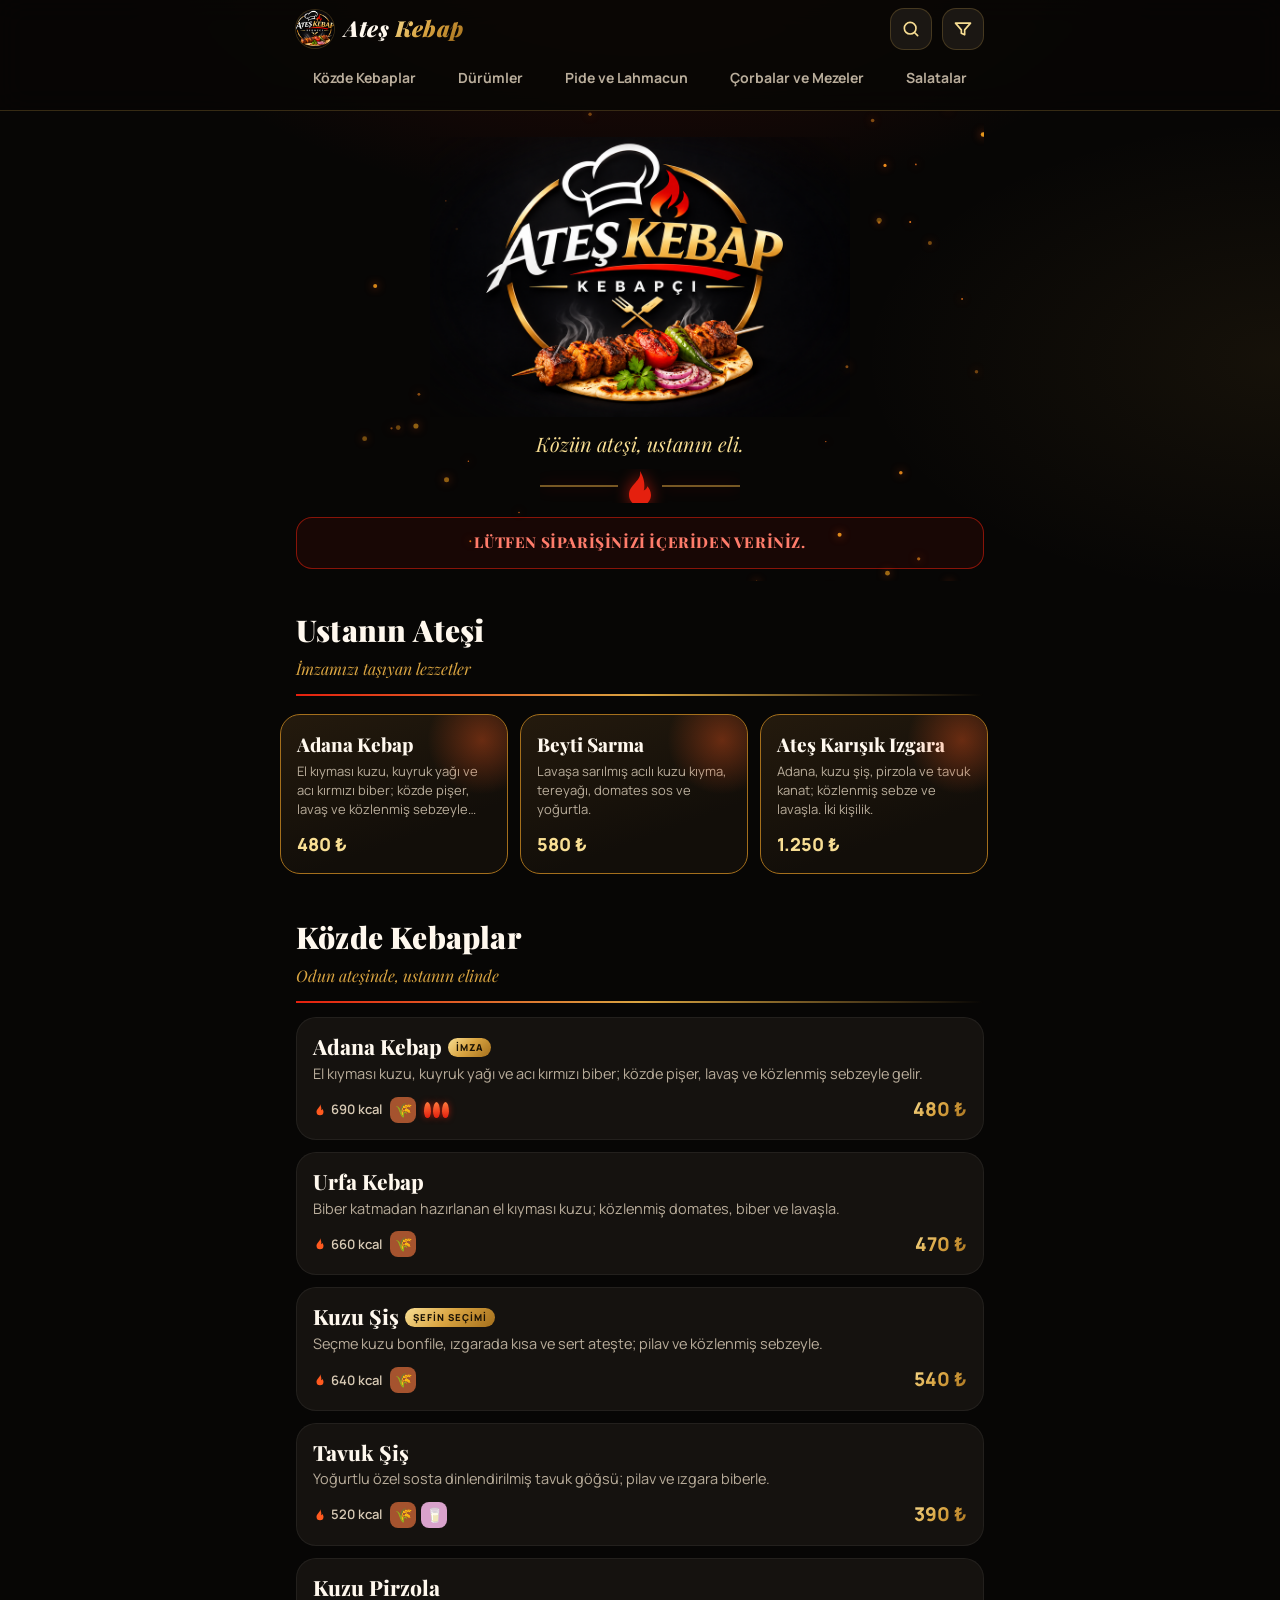
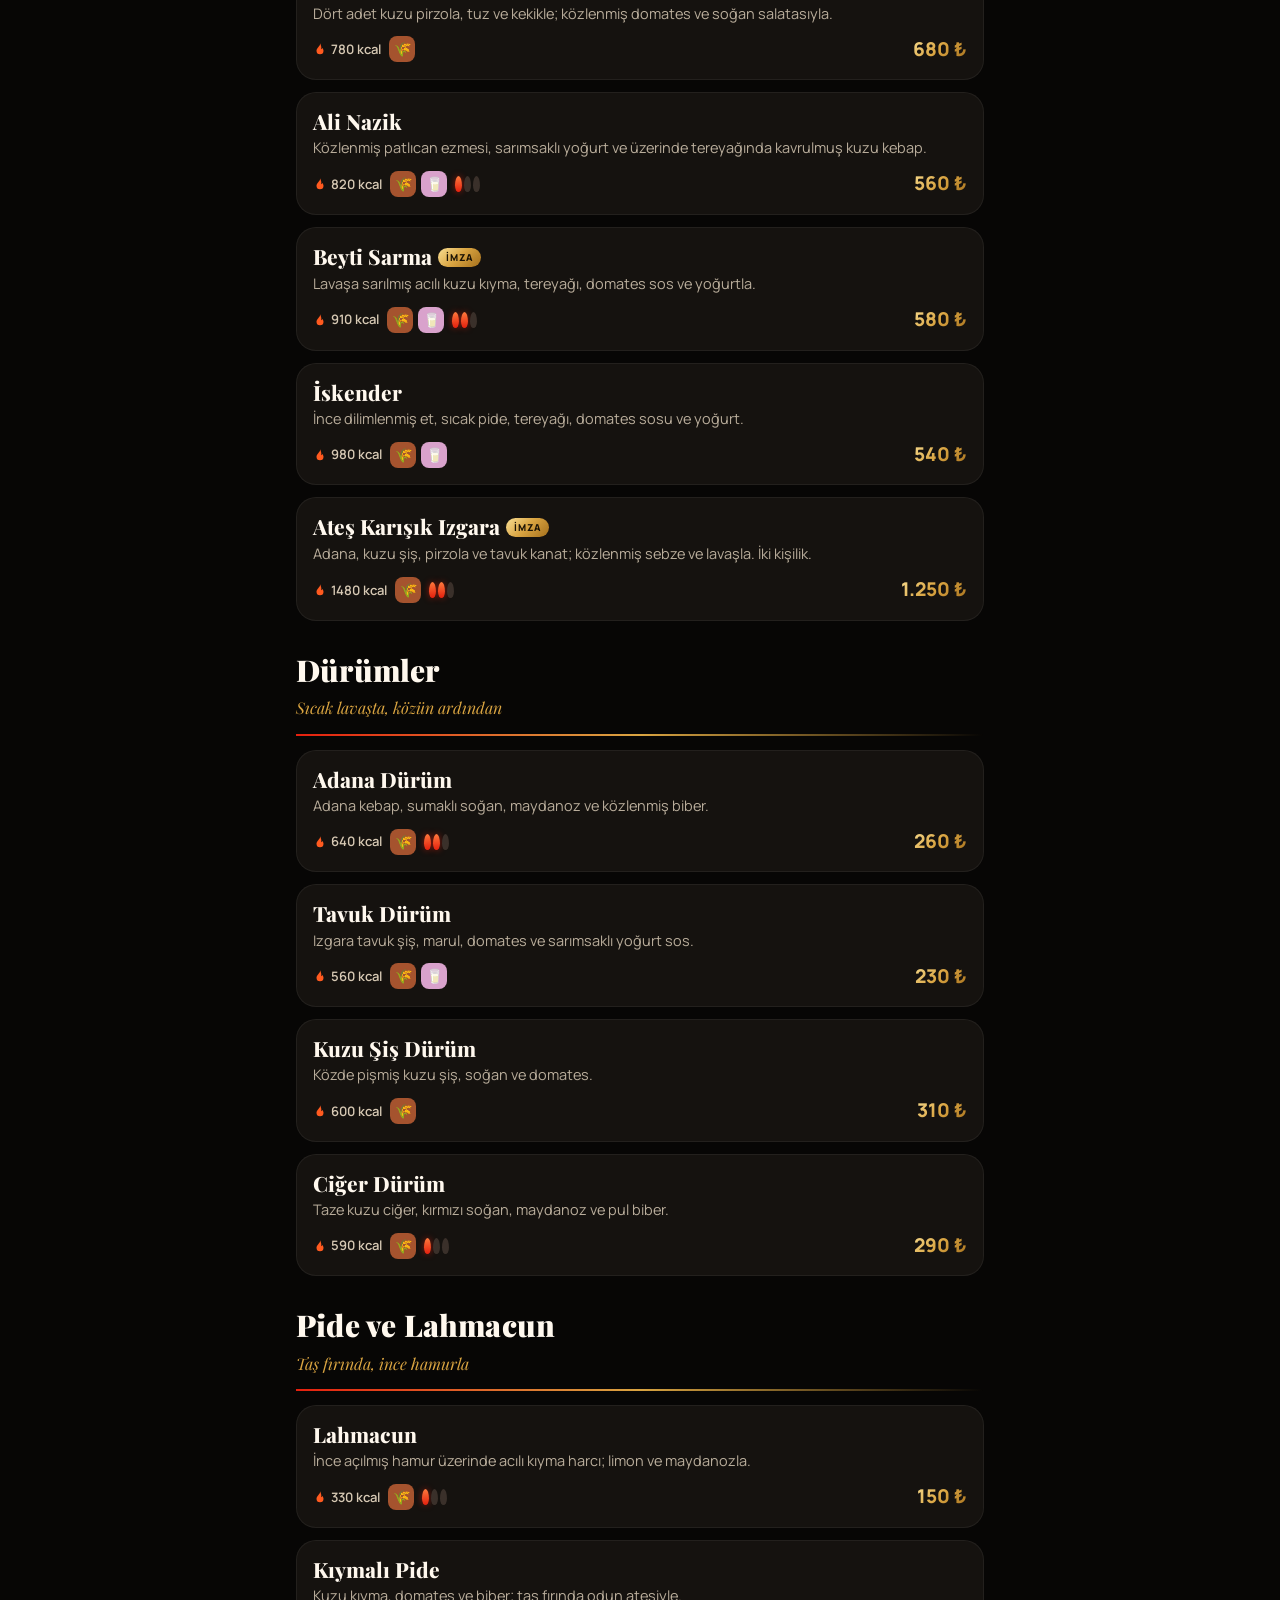
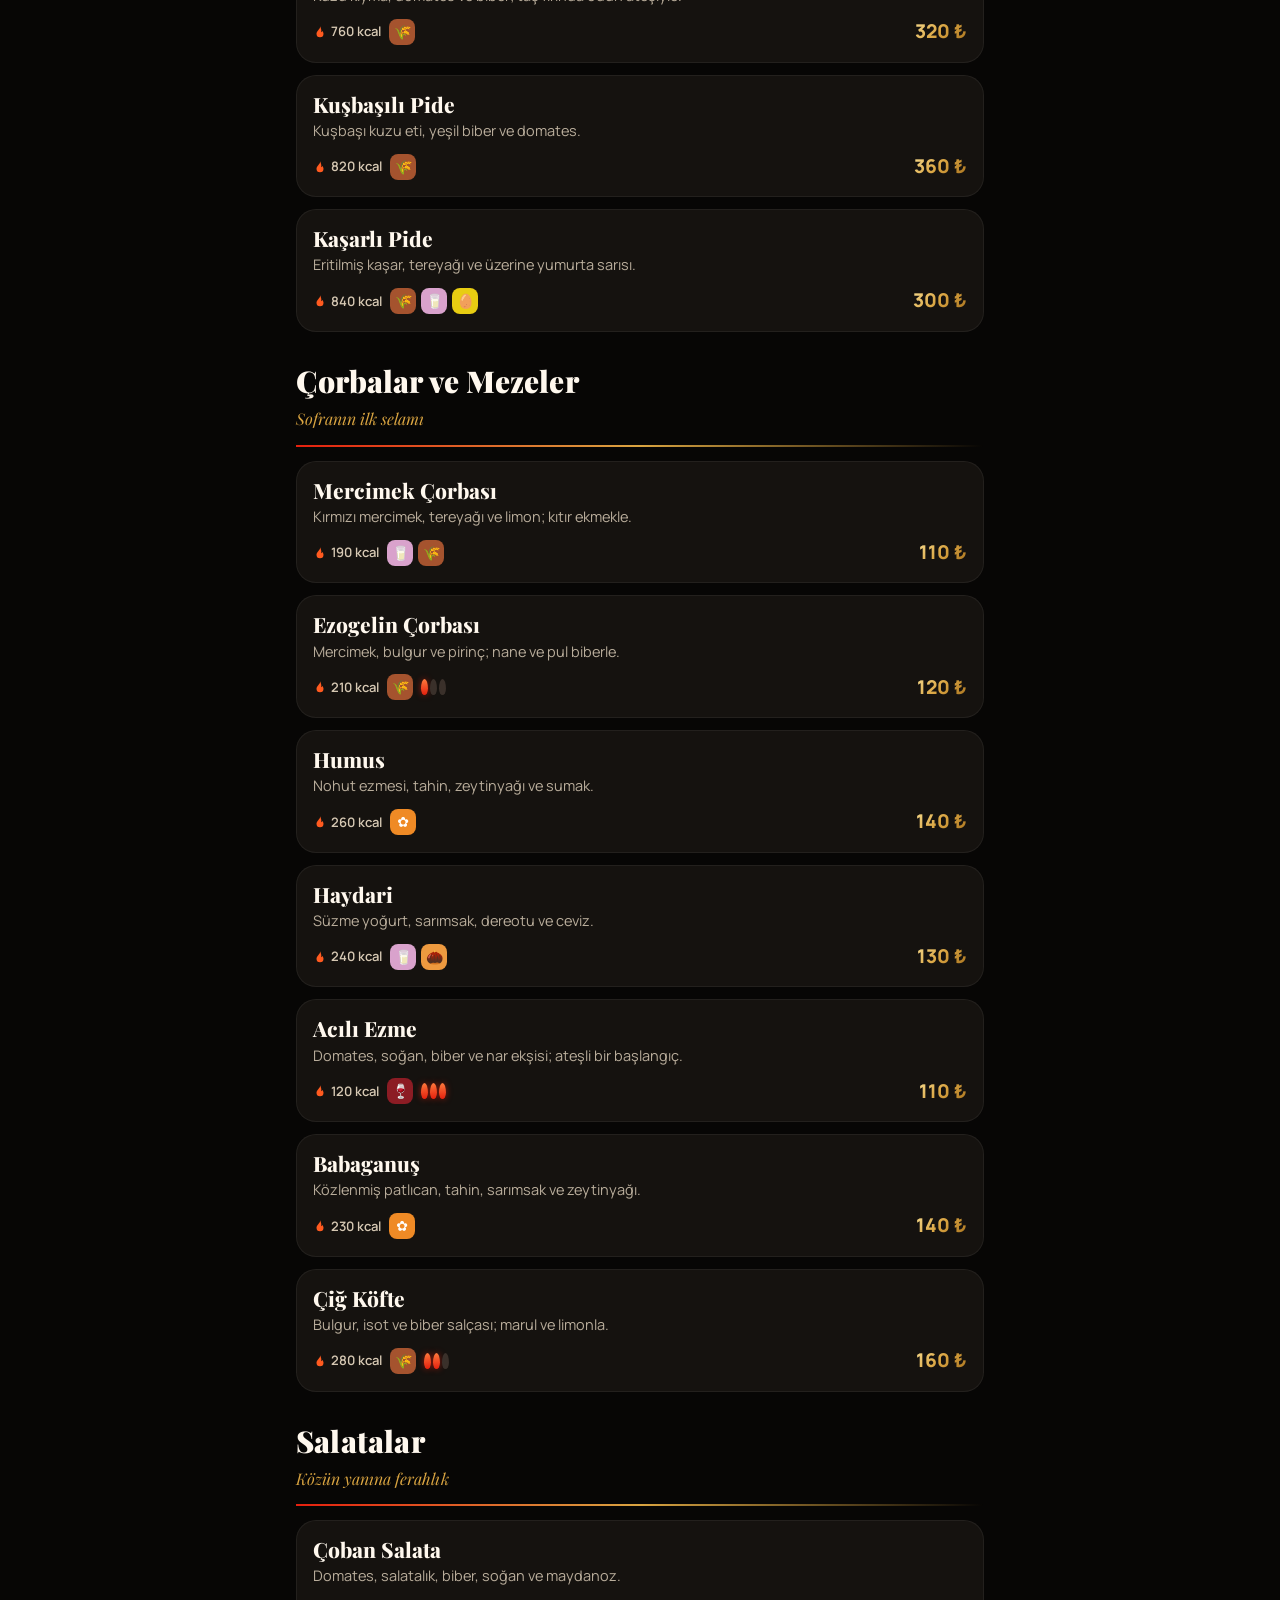
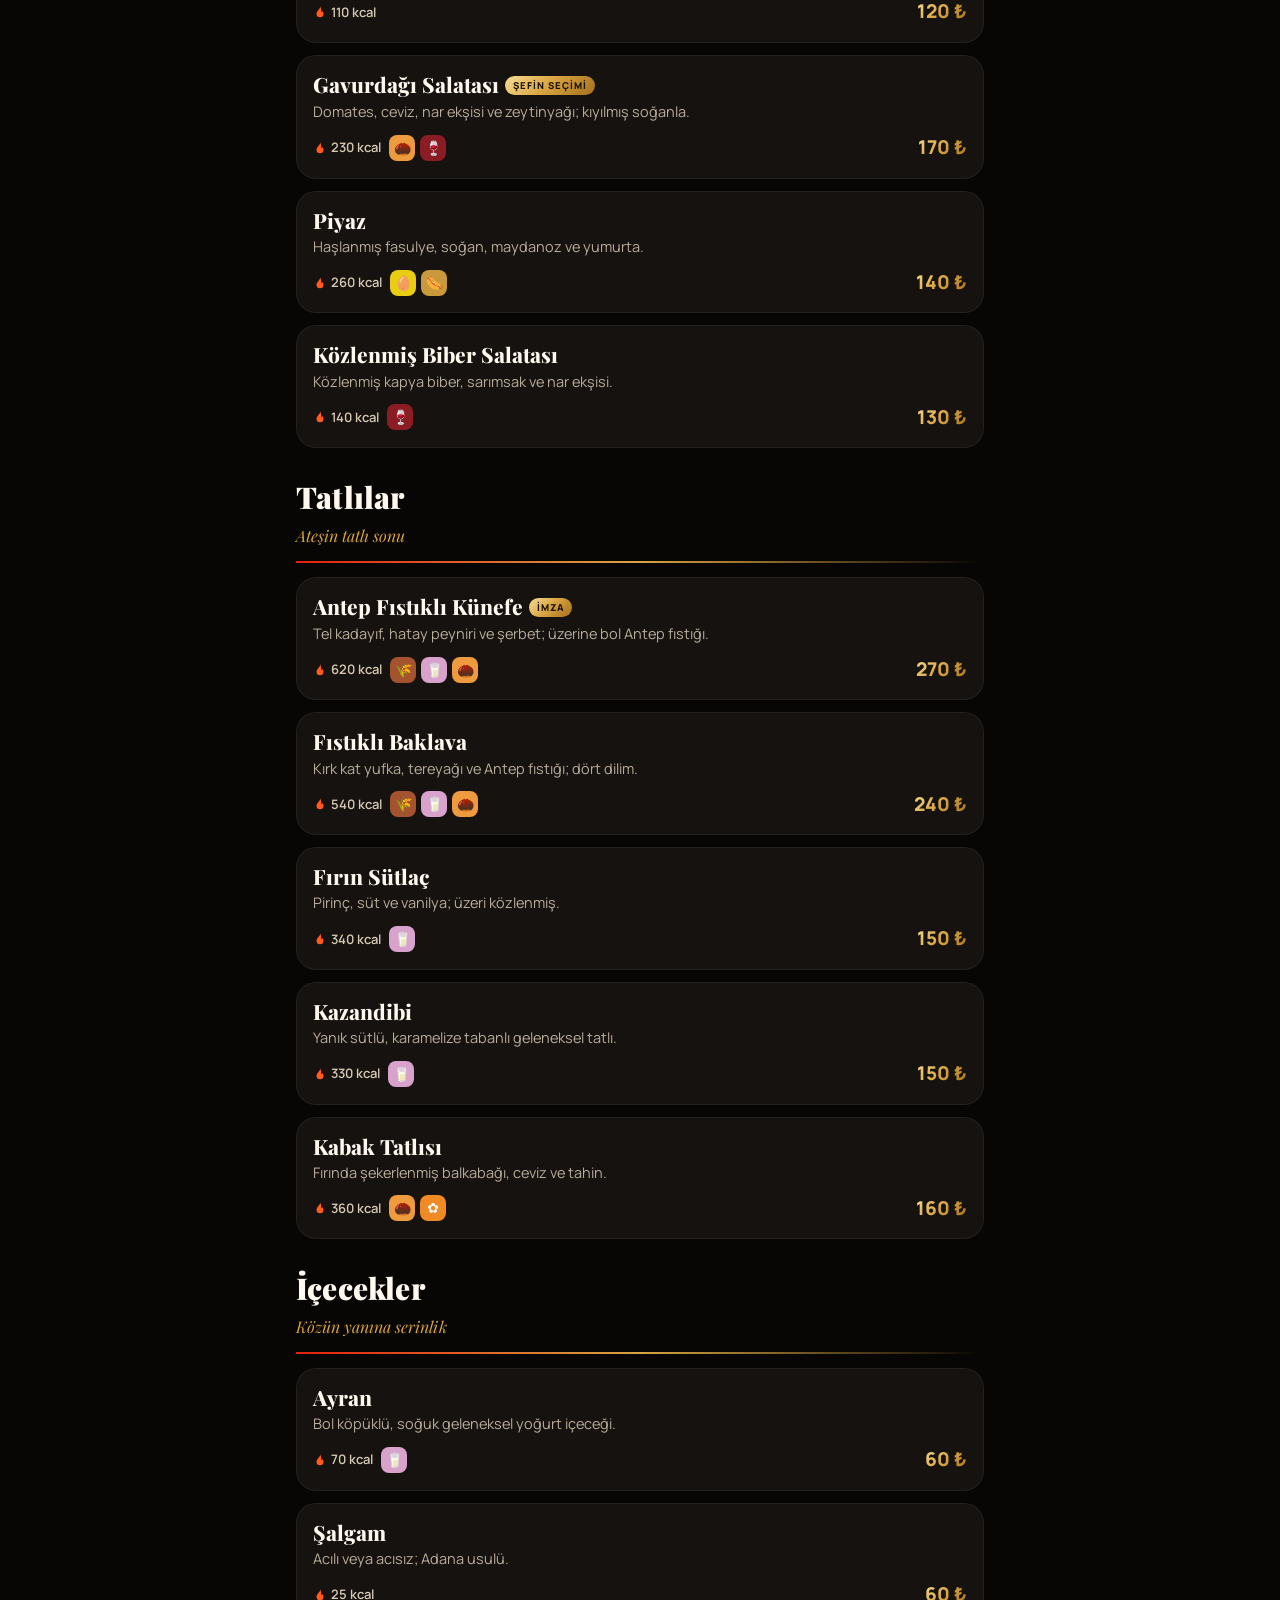
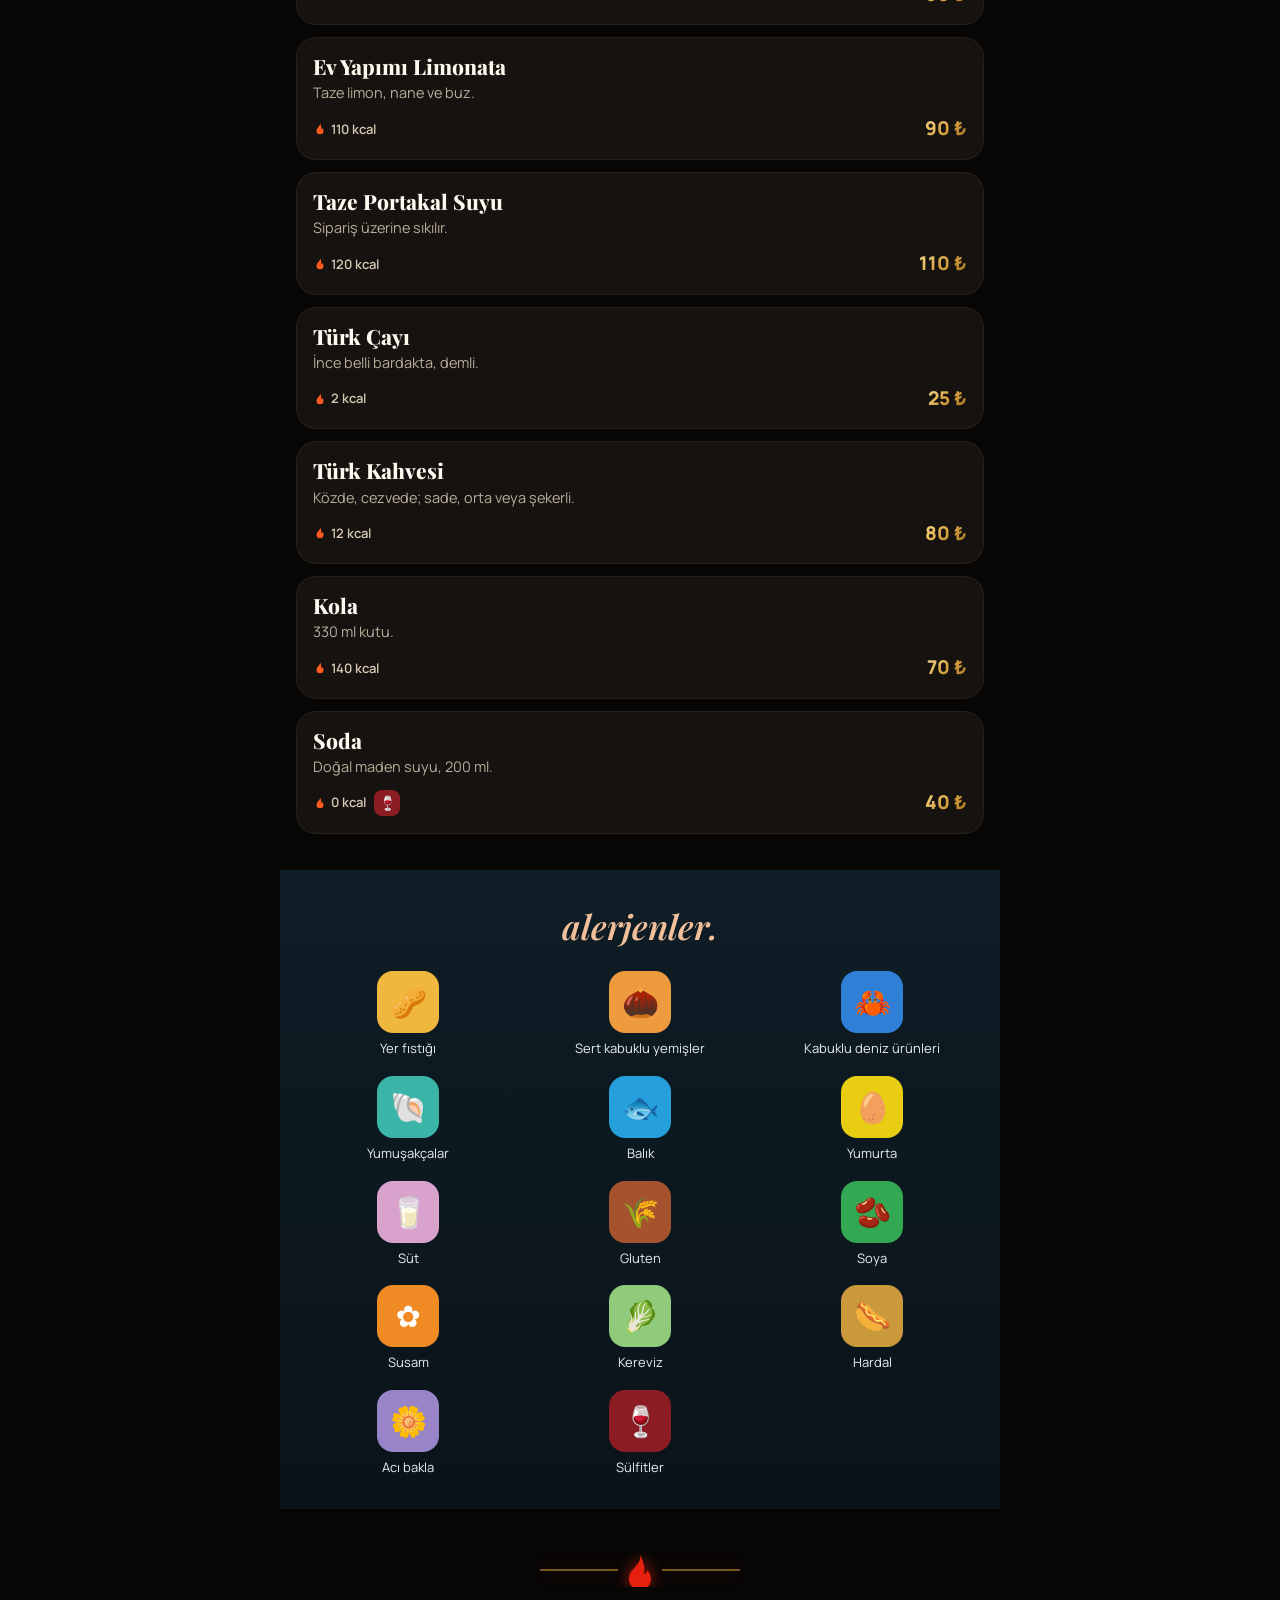
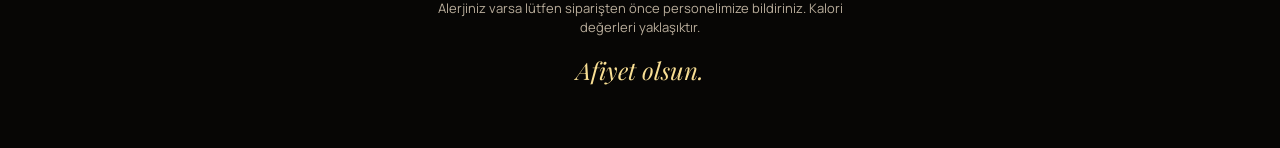
<file: index.html>
<!doctype html>
<html lang="tr">
<head>
<meta charset="utf-8">
<meta name="viewport" content="width=device-width,initial-scale=1,viewport-fit=cover">
<title>Ateş Kebap | Dijital Menü</title>
<meta name="description" content="Ateş Kebap Kebapçı dijital menü. Közde pişen gelenek.">
<meta name="theme-color" content="#070605">
<link rel="icon" href="/assets/icon.png">
<link rel="apple-touch-icon" href="/assets/icon.png">
<meta property="og:title" content="Ateş Kebap">
<meta property="og:description" content="Közün ateşi, ustanın eli.">
<meta property="og:image" content="/assets/logo.png">
<link rel="preconnect" href="https://fonts.googleapis.com">
<link rel="preconnect" href="https://fonts.gstatic.com" crossorigin>
<link href="https://fonts.googleapis.com/css2?family=Manrope:wght@400;600;700;800&family=Playfair+Display:ital,wght@0,600;0,800;0,900;1,600;1,900&display=swap" rel="stylesheet">
<link rel="stylesheet" href="/assets/style.css">
</head>
<body>
<canvas id="sparks"></canvas>

<header class="top">
  <div class="wrap">
    <div class="bar">
      <div class="brand"><img src="/assets/icon.png" alt="Ateş Kebap"><b>Ateş <i>Kebap</i></b></div>
      <button class="ibtn" id="bSearch" aria-label="Ara"><svg viewBox="0 0 24 24"><circle cx="11" cy="11" r="7"/><path d="m20 20-3.5-3.5"/></svg></button>
      <button class="ibtn" id="bFilter" aria-label="Alerji filtresi"><svg viewBox="0 0 24 24"><path d="M3 5h18l-7 8v6l-4-2v-4Z"/></svg><span class="dot" id="fDot"></span></button>
    </div>
    <div class="searchrow" id="sRow"><input id="q" type="search" placeholder="Menüde ara…" autocomplete="off"></div>
    <nav class="tabs" id="tabs"></nav>
  </div>
</header>

<main class="wrap">
  <section class="hero" id="hero">
    <canvas id="embers"></canvas>
    <img class="logo" src="/assets/logo.png" alt="Ateş Kebap Kebapçı">
    <p class="slogan" id="slogan"></p>
    <svg class="ember" viewBox="0 0 200 34"><path d="M0 17h78M122 17h78" stroke="#d9a441" stroke-width="1.5" opacity=".7"/><path d="M100 2c1.2 6-2.6 9-5.6 12.8C91.4 18 89 21 89 26a11 11 0 0 0 22 0c0-3.6-1.8-6.6-3.6-8.8-.6 2.2-1.8 3.6-3.6 4.2 1.6-6.6-.4-13.8-3.8-19.4Z" fill="currentColor"/></svg>
    <div class="notice" id="notice"></div>
  </section>

  <section id="featWrap"></section>
  <div id="menu"></div>

  <section class="legend">
    <h2>alerjenler.</h2>
    <div class="lg" id="lg"></div>
  </section>

  <footer class="foot">
    <svg class="ember" viewBox="0 0 200 34"><path d="M0 17h78M122 17h78" stroke="#d9a441" stroke-width="1.5" opacity=".7"/><path d="M100 2c1.2 6-2.6 9-5.6 12.8C91.4 18 89 21 89 26a11 11 0 0 0 22 0c0-3.6-1.8-6.6-3.6-8.8-.6 2.2-1.8 3.6-3.6 4.2 1.6-6.6-.4-13.8-3.8-19.4Z" fill="currentColor"/></svg>
    <p id="allergyNote"></p>
    <div class="fs" id="fs"></div>
  </footer>
</main>

<div class="sheet" id="sheet">
  <div class="bg" id="sheetBg"></div>
  <div class="panel">
    <h3>Alerjilerim</h3>
    <p>Seçtiğiniz alerjenleri içeren ürünler uyarıyla işaretlenir.</p>
    <div class="chips" id="chips"></div>
    <div class="row"><span>Uygun olmayan ürünleri gizle</span><button class="sw" id="swHide" aria-label="Gizle"></button></div>
    <div class="btns"><button class="btn ghost" id="clr">Temizle</button><button class="btn gold" id="done">Tamam</button></div>
  </div>
</div>

<script src="/assets/common.js"></script>
<script src="/assets/app.js"></script>
</body>
</html>
</file>
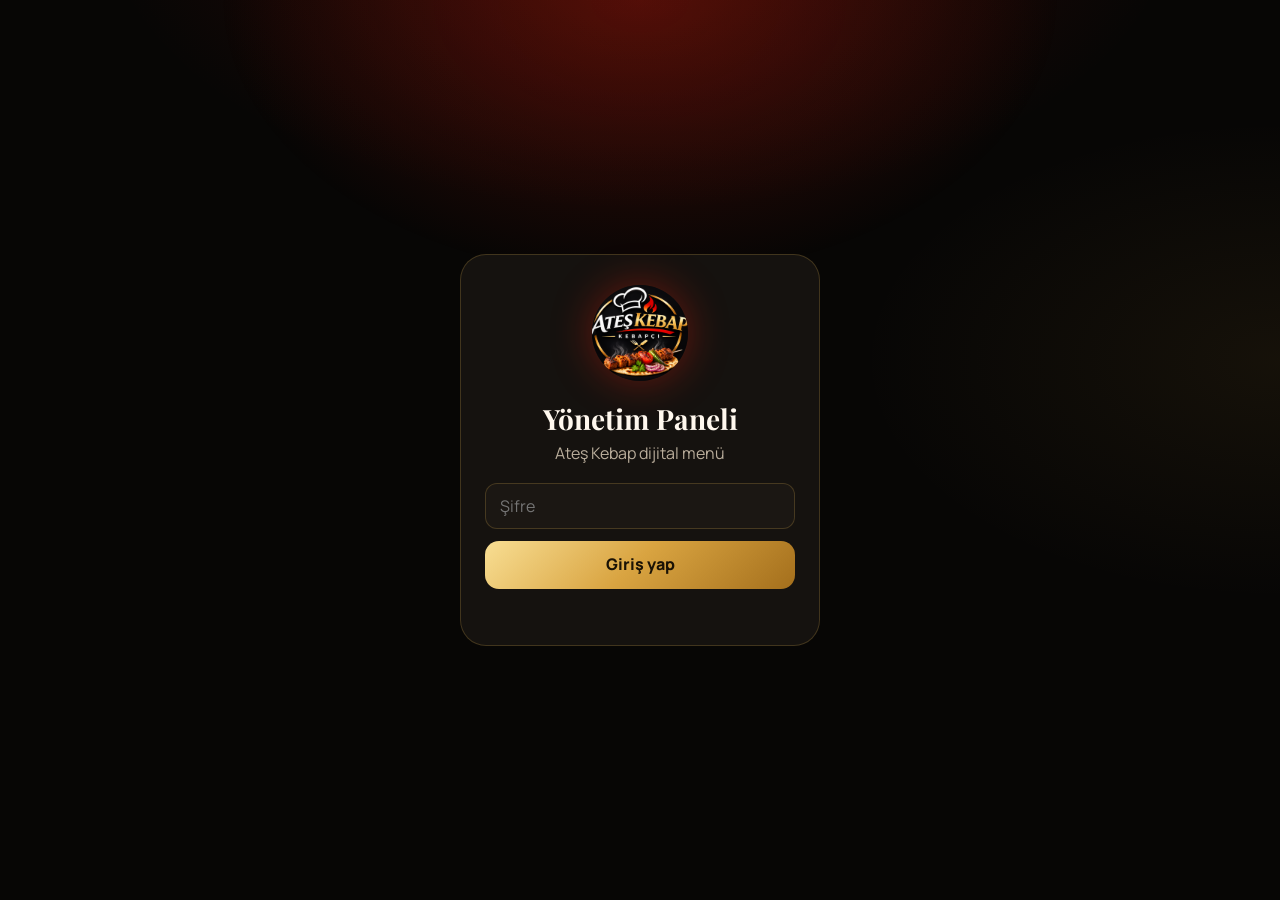
<file: admin/index.html>
<!doctype html>
<html lang="tr">
<head>
<meta charset="utf-8">
<meta name="viewport" content="width=device-width,initial-scale=1">
<meta name="robots" content="noindex,nofollow">
<title>Ateş Kebap | Yönetim Paneli</title>
<link rel="icon" href="/assets/icon.png">
<link href="https://fonts.googleapis.com/css2?family=Manrope:wght@400;600;700;800&family=Playfair+Display:ital,wght@0,800;0,900;1,900&display=swap" rel="stylesheet">
<link rel="stylesheet" href="/assets/style.css">
<link rel="stylesheet" href="/admin/admin.css">
</head>
<body>

<div id="login" class="login">
  <form id="lf" class="lbox">
    <img src="/assets/icon.png" alt="">
    <h1>Yönetim Paneli</h1>
    <p>Ateş Kebap dijital menü</p>
    <input id="pw" type="password" placeholder="Şifre" autocomplete="current-password" required>
    <button class="btn gold" type="submit">Giriş yap</button>
    <small id="lerr"></small>
  </form>
</div>

<div id="app" hidden>
  <header class="atop">
    <div class="abar">
      <img src="/assets/icon.png" alt="">
      <b>Ateş Kebap <i>Yönetim</i></b>
      <span class="saved" id="saved">Kaydedildi</span>
      <a class="ghost sm" href="/" target="_blank">Menüyü gör</a>
      <button class="ghost sm" id="out">Çıkış</button>
    </div>
    <nav class="anav" id="nav">
      <button data-v="panel" class="on">Panel</button>
      <button data-v="urunler">Ürünler</button>
      <button data-v="gorseller">Görseller</button>
      <button data-v="kategoriler">Kategoriler</button>
      <button data-v="ayarlar">Ayarlar</button>
      <button data-v="yayin">Yayın</button>
    </nav>
  </header>
  <main class="acontent" id="view"></main>
</div>

<div class="toast" id="toast"></div>
<script src="/assets/common.js"></script>
<script src="/admin/admin.js"></script>
</body>
</html>
</file>
<file: assets/style.css>
:root{
  --black:#070605; --ink:#0f0d0b; --card:#15120f; --card2:#1b1713;
  --line:rgba(224,176,79,.22);
  --gold1:#f8de93; --gold2:#d9a441; --gold3:#a46f1c;
  --gold:linear-gradient(135deg,#f8de93 0%,#d9a441 48%,#a46f1c 100%);
  --red:#e5200e; --ember:#ff5a1f; --white:#fff8ee; --muted:#b9ad9b;
  --serif:'Playfair Display','Georgia',serif; --sans:'Manrope',system-ui,sans-serif;
}
*{box-sizing:border-box;-webkit-tap-highlight-color:transparent}
html{scroll-behavior:smooth;scroll-padding-top:128px}
body{margin:0;background:var(--black);color:var(--white);font-family:var(--sans);line-height:1.45;overflow-x:hidden}
body:before{content:"";position:fixed;inset:0;z-index:-1;
  background:radial-gradient(900px 500px at 50% -10%,rgba(229,32,14,.18),transparent 60%),radial-gradient(700px 400px at 100% 40%,rgba(217,164,65,.07),transparent 60%),var(--black)}
button{font:inherit;color:inherit;cursor:pointer;border:0;background:none}
.wrap{max-width:720px;margin:0 auto;padding:0 16px}

/* üst çubuk */
.top{position:sticky;top:0;z-index:30;background:rgba(7,6,5,.86);backdrop-filter:blur(14px);border-bottom:1px solid var(--line)}
.bar{display:flex;align-items:center;gap:10px;height:58px}
.brand{display:flex;align-items:center;gap:10px;flex:1;min-width:0}
.brand img{width:38px;height:38px;border-radius:50%;object-fit:cover;box-shadow:0 0 0 1px var(--line)}
.brand b{font-family:var(--serif);font-style:italic;font-weight:900;font-size:22px;letter-spacing:.2px}
.brand b i{font-style:italic;background:var(--gold);-webkit-background-clip:text;background-clip:text;color:transparent}
.ibtn{width:42px;height:42px;border-radius:14px;background:var(--card2);border:1px solid var(--line);display:grid;place-items:center;position:relative}
.ibtn svg{width:20px;height:20px;stroke:var(--gold1);fill:none;stroke-width:2;stroke-linecap:round;stroke-linejoin:round}
.ibtn .dot{position:absolute;top:-4px;right:-4px;min-width:18px;height:18px;border-radius:9px;background:var(--red);font-size:11px;font-weight:800;display:none;place-items:center;padding:0 4px}
.tabs{display:flex;gap:8px;overflow-x:auto;padding:0 0 12px;scrollbar-width:none}
.tabs::-webkit-scrollbar{display:none}
.tab{flex:none;padding:9px 16px;border-radius:999px;font-weight:700;font-size:14px;color:var(--muted);border:1px solid transparent;transition:.25s}
.tab.on{background:var(--gold);color:#1a1205;box-shadow:0 6px 22px rgba(217,164,65,.28)}
.searchrow{display:none;padding-bottom:12px}
.searchrow.show{display:block}
.searchrow input{width:100%;height:44px;border-radius:14px;border:1px solid var(--line);background:var(--card2);color:var(--white);padding:0 14px;font:inherit;outline:none}
.searchrow input:focus{border-color:var(--gold2)}

/* kahraman */
.hero{position:relative;text-align:center;padding:26px 0 8px;overflow:hidden}
.hero canvas{position:absolute;inset:0;width:100%;height:100%;pointer-events:none}
.hero img.logo{position:relative;width:min(88%,420px);filter:drop-shadow(0 12px 40px rgba(229,32,14,.35));mask-image:radial-gradient(ellipse 70% 72% at 50% 50%,#000 62%,transparent 100%);-webkit-mask-image:radial-gradient(ellipse 70% 72% at 50% 50%,#000 62%,transparent 100%)}
.slogan{position:relative;font-family:var(--serif);font-style:italic;font-size:20px;min-height:30px;color:var(--gold1);margin:6px 0 0;transition:opacity .5s}
.slogan.fade{opacity:0}
.ember{height:34px;margin:10px auto 0;display:block;width:200px;color:var(--red)}
.ember path{filter:drop-shadow(0 0 8px rgba(229,32,14,.7))}
.notice{margin:14px 0 4px;border:1px solid rgba(229,32,14,.55);background:rgba(229,32,14,.08);color:#ff7c6b;border-radius:16px;text-align:center;padding:14px;font-family:var(--serif);font-weight:800;letter-spacing:.6px;text-transform:uppercase;font-size:15px}

/* şefin seçimi */
.sec-title{display:flex;align-items:baseline;gap:10px;margin:28px 0 4px}
.sec-title h2{margin:0;font-family:var(--serif);font-weight:900;font-size:30px;letter-spacing:.2px}
.sec-sub{margin:0 0 14px;font-family:var(--serif);font-style:italic;color:var(--gold2);font-size:16px}
.rule{height:2px;border:0;margin:0 0 14px;background:linear-gradient(90deg,var(--red),var(--gold2),transparent)}
.feat{display:flex;gap:12px;overflow-x:auto;padding:4px 16px 14px;margin:0 -16px;scroll-snap-type:x mandatory;scrollbar-width:none}
.feat::-webkit-scrollbar{display:none}
.fcard{flex:none;width:228px;scroll-snap-align:start;padding:16px;border-radius:20px;border:1px solid var(--gold3);background:linear-gradient(160deg,#241a0d,#120e09 70%);position:relative;overflow:hidden}
.fcard:after{content:"";position:absolute;right:-30px;top:-30px;width:110px;height:110px;background:radial-gradient(circle,rgba(255,90,31,.35),transparent 70%)}
.fcard h4{margin:0 0 4px;font-family:var(--serif);font-size:19px;font-weight:800;position:relative}
.fcard p{margin:0 0 12px;font-size:13px;color:var(--muted);position:relative;display:-webkit-box;-webkit-line-clamp:3;-webkit-box-orient:vertical;overflow:hidden}
.fcard .pr{font-weight:800;color:var(--gold1);font-size:18px;position:relative}
.fimg{width:100%;height:110px;object-fit:cover;border-radius:12px;margin-bottom:10px;position:relative}

/* ürün kartları */
.item{background:var(--card);border:1px solid rgba(255,255,255,.06);border-radius:20px;padding:16px;margin-bottom:12px;display:flex;gap:14px;transition:.25s;position:relative;overflow:hidden}
.item:active{transform:scale(.99)}
.item.warn{opacity:.38}
.item.warn:before{content:"Alerjen içerir";position:absolute;top:10px;right:12px;font-size:10px;font-weight:800;letter-spacing:.8px;text-transform:uppercase;background:var(--red);color:#fff;padding:3px 8px;border-radius:999px}
.item.hidden{display:none}
.info{flex:1;min-width:0;display:flex;flex-direction:column}
.item h3{margin:0 0 4px;font-family:var(--serif);font-weight:800;font-size:21px;line-height:1.15}
.badge{display:inline-block;vertical-align:middle;margin-left:6px;font:800 9.5px var(--sans);letter-spacing:1px;text-transform:uppercase;background:var(--gold);color:#1a1205;border-radius:999px;padding:3px 8px;transform:translateY(-2px)}
.badge.new{background:var(--red);color:#fff}
.item p{margin:0 0 12px;color:var(--muted);font-size:14.5px}
.meta{margin-top:auto;display:flex;align-items:center;gap:8px;flex-wrap:wrap}
.kcal{display:inline-flex;align-items:center;gap:4px;color:#d7c9b4;font-size:13px;font-weight:600}
.kcal svg{width:14px;height:14px;color:var(--ember)}
.als{display:flex;gap:5px}
.al{width:26px;height:26px;border-radius:8px;display:grid;place-items:center;font-size:14px;color:#fff;line-height:1}
.spice{display:inline-flex;gap:2px}
.spice i{width:7px;height:16px;border-radius:50% 50% 50% 50%/60% 60% 40% 40%;background:#3a302a}
.spice i.on{background:linear-gradient(#ff7a3d,#e5200e);box-shadow:0 0 6px rgba(229,32,14,.6)}
.price{margin-left:auto;font-weight:800;font-size:19px;background:var(--gold);-webkit-background-clip:text;background-clip:text;color:transparent;white-space:nowrap}
.timg{width:104px;height:104px;border-radius:16px;object-fit:cover;flex:none;align-self:center}
.names{display:none;margin-top:10px;font-size:12.5px;color:var(--gold1);border-top:1px dashed var(--line);padding-top:8px}
.item.open .names{display:block}
.empty{text-align:center;color:var(--muted);padding:40px 0;font-family:var(--serif);font-style:italic}

/* alt bölüm */
.legend{margin:36px -16px 0;padding:32px 16px;background:#0b2230;background:linear-gradient(180deg,#0f1d26,#0a1319)}
.legend h2{margin:0 0 20px;text-align:center;font-family:var(--serif);font-style:italic;font-weight:600;color:#f1bf9a;font-size:34px}
.lg{display:grid;grid-template-columns:repeat(3,1fr);gap:18px 8px}
.lg div{text-align:center;font-size:13px;color:#e8eef2}
.lg .al{width:62px;height:62px;border-radius:16px;font-size:30px;margin:0 auto 6px}
.foot{padding:34px 0 60px;text-align:center}
.foot .ember{margin-bottom:12px}
.foot p{color:var(--muted);font-size:13px;max-width:460px;margin:0 auto 16px}
.foot .fs{font-family:var(--serif);font-style:italic;font-size:24px;color:var(--gold1)}

/* alerji çekmecesi */
.sheet{position:fixed;inset:0;z-index:50;display:none}
.sheet.show{display:block}
.sheet .bg{position:absolute;inset:0;background:rgba(0,0,0,.66);backdrop-filter:blur(4px)}
.panel{position:absolute;left:0;right:0;bottom:0;max-width:720px;margin:0 auto;background:#14110e;border-top:1px solid var(--gold3);border-radius:26px 26px 0 0;padding:22px 18px 28px;max-height:86vh;overflow:auto;animation:up .3s}
@keyframes up{from{transform:translateY(40px);opacity:0}}
.panel h3{margin:0 0 4px;font-family:var(--serif);font-size:26px}
.panel>p{margin:0 0 16px;color:var(--muted);font-size:14px}
.chips{display:grid;grid-template-columns:repeat(2,1fr);gap:8px}
.chip{display:flex;align-items:center;gap:10px;padding:10px;border-radius:14px;border:1px solid rgba(255,255,255,.08);background:var(--card);text-align:left;font-size:13.5px;font-weight:600}
.chip .al{width:30px;height:30px;font-size:16px;flex:none}
.chip.on{border-color:var(--red);background:rgba(229,32,14,.12)}
.row{display:flex;align-items:center;justify-content:space-between;margin:16px 0 4px;font-size:14px}
.sw{width:48px;height:28px;border-radius:999px;background:#3a302a;position:relative;transition:.2s}
.sw:after{content:"";position:absolute;top:3px;left:3px;width:22px;height:22px;border-radius:50%;background:#fff;transition:.2s}
.sw.on{background:var(--red)}.sw.on:after{left:23px}
.btns{display:flex;gap:10px;margin-top:18px}
.btn{flex:1;height:48px;border-radius:14px;font-weight:800}
.btn.gold{background:var(--gold);color:#1a1205}
.btn.ghost{border:1px solid var(--line);color:var(--gold1)}
#sparks{position:fixed;inset:0;pointer-events:none;z-index:60}
@media (prefers-reduced-motion:reduce){*{animation:none!important;transition:none!important}}
</file>
<file: admin/admin.css>
body{background:var(--black)}
.login{min-height:100vh;display:grid;place-items:center;padding:20px;background:radial-gradient(600px 400px at 50% 0,rgba(229,32,14,.25),transparent 70%)}
.lbox{width:100%;max-width:360px;text-align:center;background:var(--card);border:1px solid var(--line);border-radius:26px;padding:30px 24px}
.lbox img{width:96px;height:96px;border-radius:50%;box-shadow:0 0 40px rgba(229,32,14,.4)}
.lbox h1{font-family:var(--serif);margin:12px 0 2px;font-size:28px}
.lbox p{margin:0 0 18px;color:var(--muted)}
.lbox input,.f input,.f textarea,.f select{width:100%;height:46px;border-radius:12px;border:1px solid var(--line);background:var(--card2);color:var(--white);padding:0 14px;font:inherit;outline:none}
.lbox input{margin-bottom:12px}
.f textarea{height:84px;padding:10px 14px;resize:vertical}
.lbox input:focus,.f input:focus,.f textarea:focus,.f select:focus{border-color:var(--gold2)}
.lbox .btn{width:100%}
#lerr{display:block;color:#ff7c6b;margin-top:10px;min-height:16px}
.atop{position:sticky;top:0;z-index:20;background:rgba(7,6,5,.92);backdrop-filter:blur(12px);border-bottom:1px solid var(--line)}
.abar{max-width:980px;margin:0 auto;padding:10px 16px;display:flex;align-items:center;gap:10px}
.abar img{width:36px;height:36px;border-radius:50%}
.abar b{font-family:var(--serif);font-style:italic;font-weight:900;font-size:19px;flex:1}
.abar b i{background:var(--gold);-webkit-background-clip:text;background-clip:text;color:transparent}
.saved{font-size:12px;color:#7ddc8a;opacity:0;transition:.3s}
.saved.on{opacity:1}
.ghost{border:1px solid var(--line);color:var(--gold1);border-radius:12px;padding:0 14px;display:inline-grid;place-items:center;text-decoration:none;font-weight:700;background:none;height:40px;font-size:14px}
.ghost.sm{height:34px;font-size:13px;padding:0 12px}
.anav{max-width:980px;margin:0 auto;display:flex;gap:6px;overflow-x:auto;padding:0 16px 10px;scrollbar-width:none}
.anav button{flex:none;padding:9px 16px;border-radius:999px;font-weight:700;font-size:14px;color:var(--muted)}
.anav button.on{background:var(--gold);color:#1a1205}
.acontent{max-width:980px;margin:0 auto;padding:18px 16px 80px}
h2.t{font-family:var(--serif);font-size:28px;margin:6px 0 4px}
.sub{color:var(--muted);margin:0 0 18px;font-size:14px}
.stats{display:grid;grid-template-columns:repeat(auto-fit,minmax(150px,1fr));gap:12px;margin-bottom:22px}
.stat{background:var(--card);border:1px solid var(--line);border-radius:18px;padding:16px}
.stat b{display:block;font-family:var(--serif);font-size:34px;background:var(--gold);-webkit-background-clip:text;background-clip:text;color:transparent}
.stat span{color:var(--muted);font-size:13px}
.box{background:var(--card);border:1px solid rgba(255,255,255,.07);border-radius:20px;padding:18px;margin-bottom:14px}
.box h3{margin:0 0 12px;font-family:var(--serif);font-size:20px}
.f{display:grid;gap:12px;margin-bottom:12px}
.f label{display:block;font-size:12px;font-weight:700;color:var(--gold1);letter-spacing:.6px;text-transform:uppercase;margin-bottom:5px}
.g2{display:grid;grid-template-columns:1fr 1fr;gap:12px}
.g3{display:grid;grid-template-columns:repeat(3,1fr);gap:12px}
.btn.sm{height:38px;flex:none;padding:0 16px;font-size:14px}
.btn.red{background:rgba(229,32,14,.15);color:#ff7c6b;border:1px solid rgba(229,32,14,.5)}
.catbar{display:flex;gap:8px;overflow-x:auto;margin-bottom:14px;padding-bottom:4px}
.catbar button{flex:none;padding:8px 14px;border-radius:999px;border:1px solid var(--line);font-size:13px;font-weight:700;color:var(--muted)}
.catbar button.on{background:var(--gold);color:#1a1205;border-color:transparent}
.arow{display:flex;gap:10px;align-items:center;background:var(--card);border:1px solid rgba(255,255,255,.07);border-radius:16px;padding:12px;margin-bottom:8px}
.arow .th{width:54px;height:54px;border-radius:12px;background:var(--card2);object-fit:cover;flex:none;display:grid;place-items:center;font-size:22px}
.arow .nm{flex:1;min-width:0}
.arow .nm b{display:block;font-family:var(--serif);font-size:17px}
.arow .nm span{color:var(--muted);font-size:12.5px}
.mini{width:36px;height:36px;border-radius:10px;border:1px solid var(--line);color:var(--gold1);display:grid;place-items:center;font-size:15px}
.chips.a3{grid-template-columns:repeat(auto-fill,minmax(160px,1fr))}
.chips .chip.on{border-color:var(--gold2);background:rgba(217,164,65,.14)}
.tagrow{display:flex;gap:8px;flex-wrap:wrap}
.tagrow .chip{padding:9px 14px}
.uploader{display:flex;gap:14px;align-items:center;flex-wrap:wrap}
.preview{width:120px;height:120px;border-radius:16px;border:1px dashed var(--gold3);display:grid;place-items:center;color:var(--muted);font-size:12px;text-align:center;overflow:hidden;background:var(--card2)}
.preview img{width:100%;height:100%;object-fit:cover}
.drop{border:2px dashed var(--gold3);border-radius:16px;padding:18px;text-align:center;color:var(--muted);cursor:pointer}
.drop.over{background:rgba(217,164,65,.1)}
.gal{display:grid;grid-template-columns:repeat(auto-fill,minmax(150px,1fr));gap:12px}
.gi{background:var(--card);border:1px solid rgba(255,255,255,.07);border-radius:16px;overflow:hidden}
.gi .im{height:110px;background:var(--card2);display:grid;place-items:center;color:var(--muted);font-size:12px;position:relative;cursor:pointer}
.gi .im img{width:100%;height:100%;object-fit:cover}
.gi .im:hover:after{content:"Görsel yükle";position:absolute;inset:0;background:rgba(0,0,0,.6);display:grid;place-items:center;color:#fff;font-weight:700}
.gi .gn{padding:8px 10px;font-size:13px;font-weight:700}
.gi .gx{display:flex;justify-content:space-between;padding:0 10px 10px;font-size:12px;color:var(--muted)}
.gi .gx button{color:#ff7c6b}
.toast{position:fixed;left:50%;bottom:24px;transform:translate(-50%,80px);background:#1d1812;border:1px solid var(--gold3);padding:12px 18px;border-radius:14px;opacity:0;transition:.3s;z-index:90;font-weight:700}
.toast.on{transform:translate(-50%,0);opacity:1}
.help{background:rgba(217,164,65,.08);border:1px solid var(--line);border-radius:14px;padding:12px 14px;font-size:13.5px;color:#e8dcc4;margin-bottom:14px}
.qrs{display:grid;grid-template-columns:repeat(auto-fit,minmax(200px,1fr));gap:14px}
.qrs a{display:block;text-align:center;text-decoration:none;color:var(--gold1);font-weight:700;font-size:13px}
.qrs img{width:100%;border-radius:16px;border:1px solid var(--line);margin-bottom:6px}
@media(max-width:560px){.g2,.g3{grid-template-columns:1fr}.abar .saved{display:none}}
</file>
